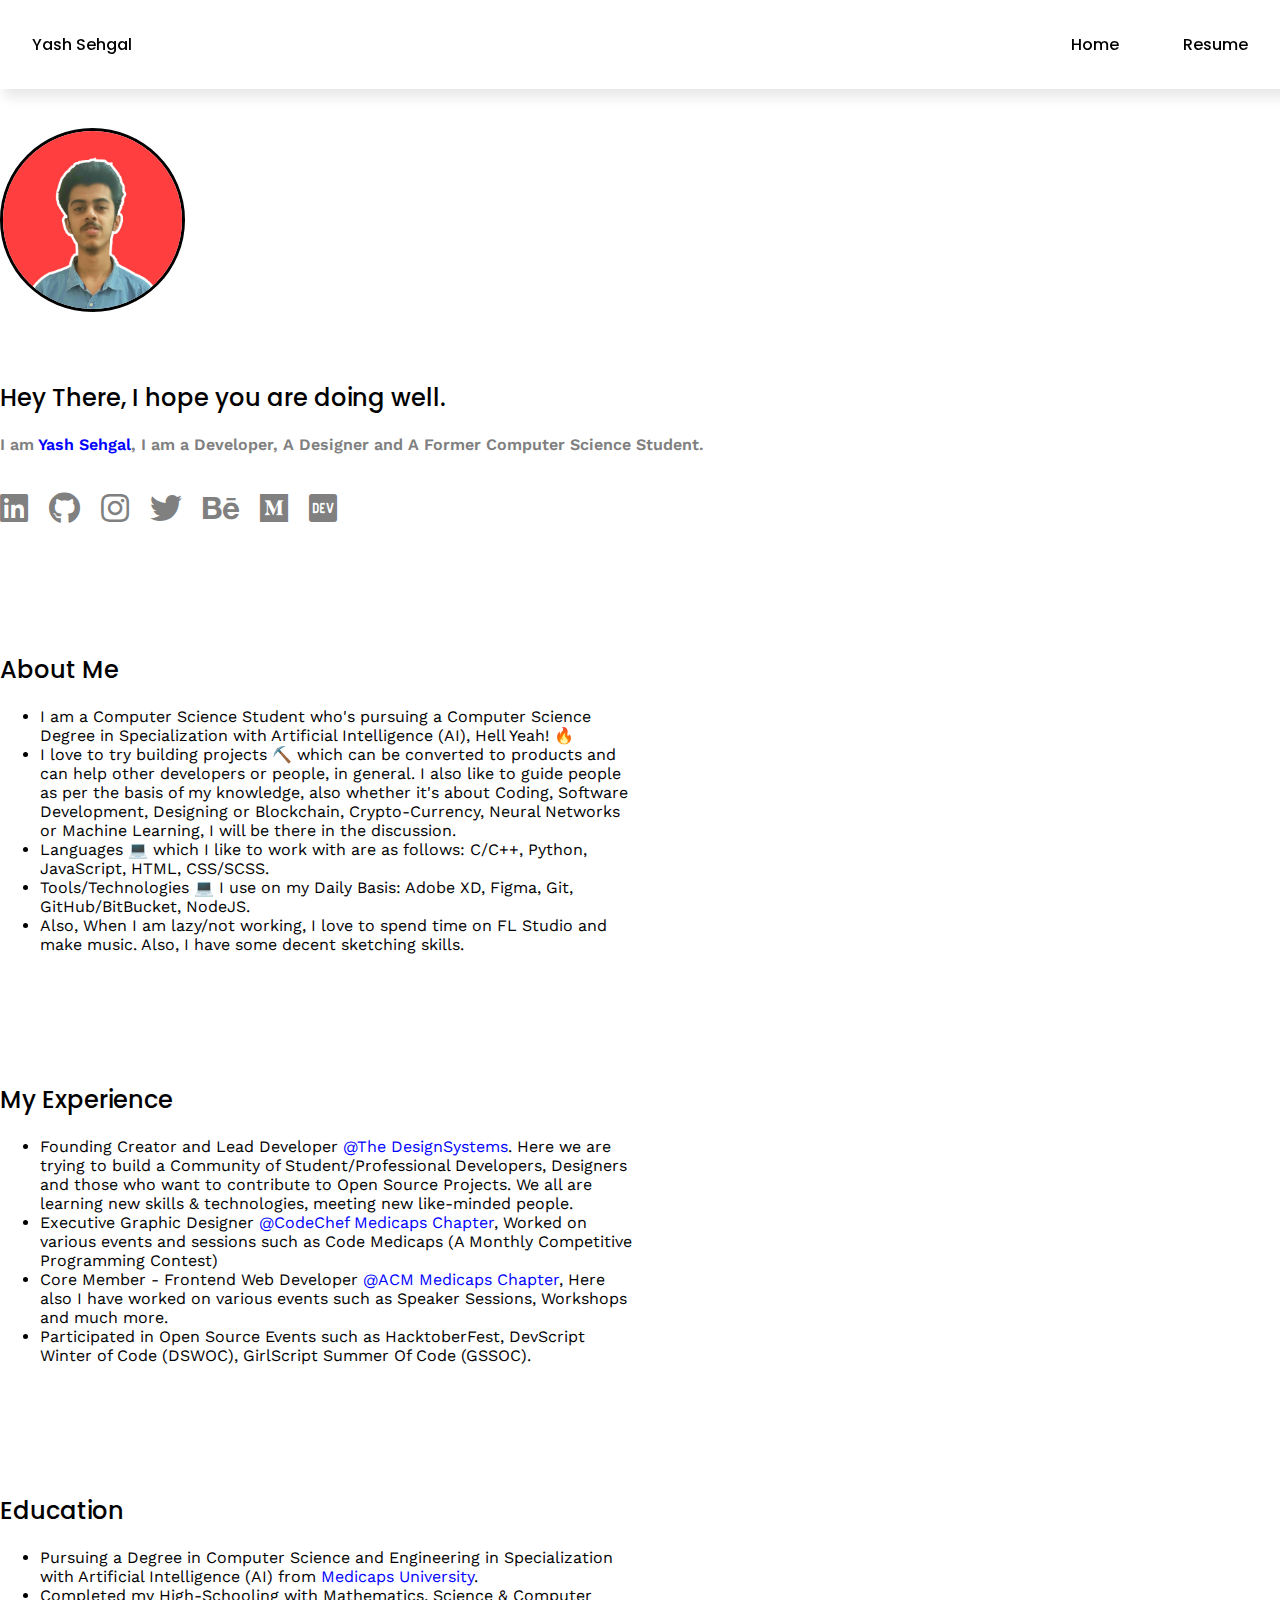
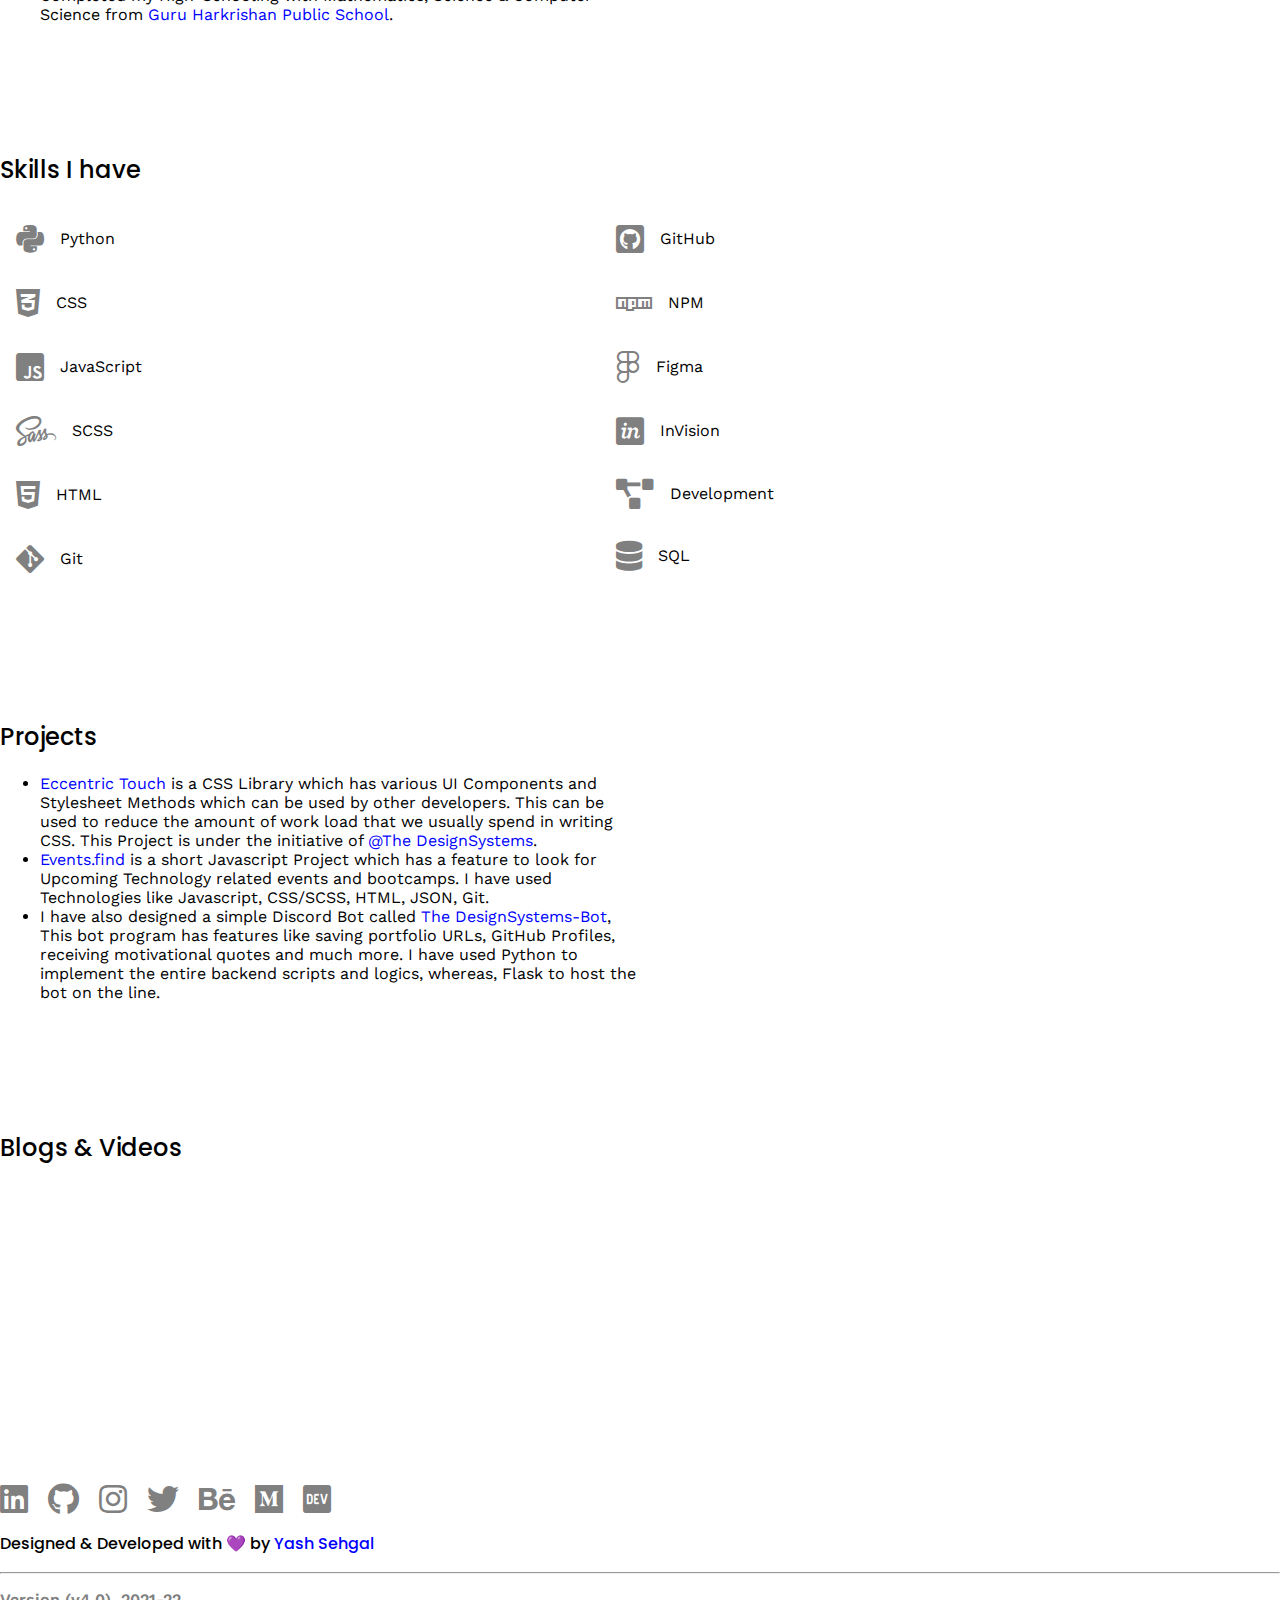
<file: index.htm>
<!DOCTYPE html>
<html lang="en">
<head>
  <meta charset="UTF-8">
  <meta http-equiv="X-UA-Compatible" content="IE=edge">
  <meta name="viewport" content="width=device-width, initial-scale=1.0">
  <link rel="stylesheet" href="https://cdnjs.cloudflare.com/ajax/libs/font-awesome/5.15.1/css/all.min.css">
  <!-- <link rel="stylesheet" href="https://cdnjs.cloudflare.com/ajax/libs/animate.css/4.1.1/animate.min.css" /> -->
  <link rel="stylesheet" href="style.css">
  <title>Yash Sehgal</title>
</head>
<body>
    <div id="header">

    </div>

    <div id="content">

    </div>
  <!-- Calendly badge widget begin -->
  <link href="https://assets.calendly.com/assets/external/widget.css" rel="stylesheet">
  <script src="https://assets.calendly.com/assets/external/widget.js" type="text/javascript" async></script>
  <script
    type="text/javascript">window.onload = function () { Calendly.initBadgeWidget({ url: 'https://calendly.com/yashsehgal', text: 'Schedule time with me', color: '#00a2ff', textColor: '#ffffff', branding: true }); }</script>
  <!-- Calendly badge widget end -->
    <div id="footer">

    </div>

  <!--linking all the scripts here-->
  <script src="app.js"></script>
</body>
</html>
</file>
<file: style.css>
@import url("https://fonts.googleapis.com/css2?family=Work+Sans&display=swap");
@import url("https://fonts.googleapis.com/css2?family=Poppins&display=swap");
body {
  margin: 0;
}

body ::-moz-selection {
  color: black;
  background-color: rgba(0, 0, 255, 0.26);
}

body ::selection {
  color: black;
  background-color: rgba(0, 0, 255, 0.26);
}

#homepage {
  margin: auto;
  max-width: 1400px;
}

.header {
  background-color: white;
  overflow: hidden;
  width: 100%;
  padding: 2em;
  position: fixed;
  -webkit-box-shadow: 4px 8px 12px #e7e7e7;
          box-shadow: 4px 8px 12px #e7e7e7;
}

.logo {
  color: black;
  font-family: "Poppins", sans-serif;
  text-decoration: none;
  font-weight: 500;
}

.logo:hover {
  color: gray;
}

.header_option {
  color: black;
  font-family: "Poppins", sans-serif;
  font-weight: 500;
  text-decoration: none;
  float: right;
  margin-right: 4em;
}

.header_option:hover {
  color: blue;
}

.profile {
  width: 14%;
  margin-top: 8em;
  border-radius: 100%;
  border: black solid;
}

.headline {
  color: black;
  font-weight: 500;
  font-family: "Poppins", monospace;
}

.description {
  color: gray;
  font-family: "Work Sans", sans-serif;
  font-weight: 600;
}

.link {
  color: blue;
  text-decoration: none;
}

.link:hover {
  color: black;
}

.taglineSection {
  margin-top: 4em;
}

.section {
  width: 50%;
  margin-top: 8em;
}

#about-me-section {
  color: black;
  font-family: "Work Sans", sans-serif;
}

#experience-section {
  color: black;
  font-family: "Work Sans", sans-serif;
}

#education-section {
  color: black;
  font-family: "Work Sans", sans-serif;
}

.skills-layer {
  display: table-cell;
}

.fab {
  color: gray;
  font-size: 32px;
}

.fab:hover {
  color: black;
}

.fas {
  color: gray;
  font-size: 30px;
}

.fas:hover {
  color: black;
}

#skill {
  display: -webkit-box;
  display: -ms-flexbox;
  display: flex;
  padding: 1em;
  -webkit-box-sizing: border-box;
          box-sizing: border-box;
  overflow: hidden;
  margin: auto;
  cursor: default;
  border-radius: 4px;
  width: 600px;
}

#skill:hover {
  background-color: #e0e0e0;
}

.skill_name {
  color: black;
  font-family: "Work Sans", sans-serif;
  margin-top: auto;
  margin-bottom: auto;
  margin-left: 1em;
}

.project-card {
  background-color: white;
  overflow: hidden;
  border-radius: 4px;
  padding: 1em;
}

.title, .tools, .project_link {
  font-family: "Work Sans", sans-serif;
}

.tools {
  font-size: small;
  font-weight: bold;
  color: #8f8f8f;
}

#project-section {
  color: black;
  font-family: "Work Sans", sans-serif;
}

.blogs-layer {
  display: -webkit-box;
  display: -ms-flexbox;
  display: flex;
}

.video {
  margin-right: 1em;
}

.blogs-container {
  margin: auto;
}

.footer {
  margin-top: 6em;
}

.footer-icons {
  margin-right: 1em;
}

#social-icons {
  margin-top: 2.4em;
}

.fa-python:hover {
  color: #5252ff;
}

.fa-css3-alt:hover {
  color: #5252ff;
}

.fa-js-square:hover {
  color: #dbdf00;
}

.fa-sass:hover {
  color: #e2005e;
}

.fa-html5:hover {
  color: orangered;
}

.fa-git-alt:hover {
  color: #b12900;
}

.fa-npm:hover {
  color: red;
}

.fa-figma:hover {
  color: #70029b;
}

.fa-invision:hover {
  color: #e00038;
}

.fa-project-diagram:hover {
  color: black;
}

.fa-database:hover {
  color: orange;
}

.fa-linkedin:hover {
  color: #5252ff;
}

.fa-github:hover {
  color: black;
}

.fa-instagram:hover {
  color: #cf00a2;
}

.fa-twitter:hover {
  color: #5252ff;
}

.fa-behance:hover {
  color: blue;
}

.fa-medium:hover {
  color: black;
}

.fa-dev:hover {
  color: black;
}

.mobile-view-profile {
  display: none;
  width: 32%;
  margin-top: 8em;
  border-radius: 100%;
  border: black solid;
}

@media screen and (max-width: 1000px) {
  body {
    margin: 0;
  }
  #homepage {
    margin: auto;
    max-width: 800px;
  }
  #landing-section {
    margin-top: 12em;
  }
  .mobile-view-profile {
    display: block;
    margin-left: auto;
    margin-right: auto;
  }
  .logo {
    text-align: center;
    margin: auto;
  }
  .header_option {
    display: none;
  }
  .profile {
    display: none;
  }
  .header {
    top: 0;
  }
  .headline {
    text-align: center;
  }
  .description {
    text-align: center;
  }
  .section {
    margin-left: auto;
    margin-right: auto;
    width: 100%;
  }
  #about-me-section, #experience-section, #education-section {
    margin-left: auto;
    margin-right: auto;
  }
  .skills-layer {
    display: block;
  }
  #skill {
    margin-left: auto;
    margin-right: auto;
  }
  .blogs-layer {
    display: block;
    text-align: center;
    margin-left: auto;
    margin-right: auto;
  }
  .footer {
    margin-left: auto;
    margin-right: auto;
    text-align: center;
  }
  .footer-icons {
    text-align: center;
  }
}
/*# sourceMappingURL=style.css.map */
</file>
